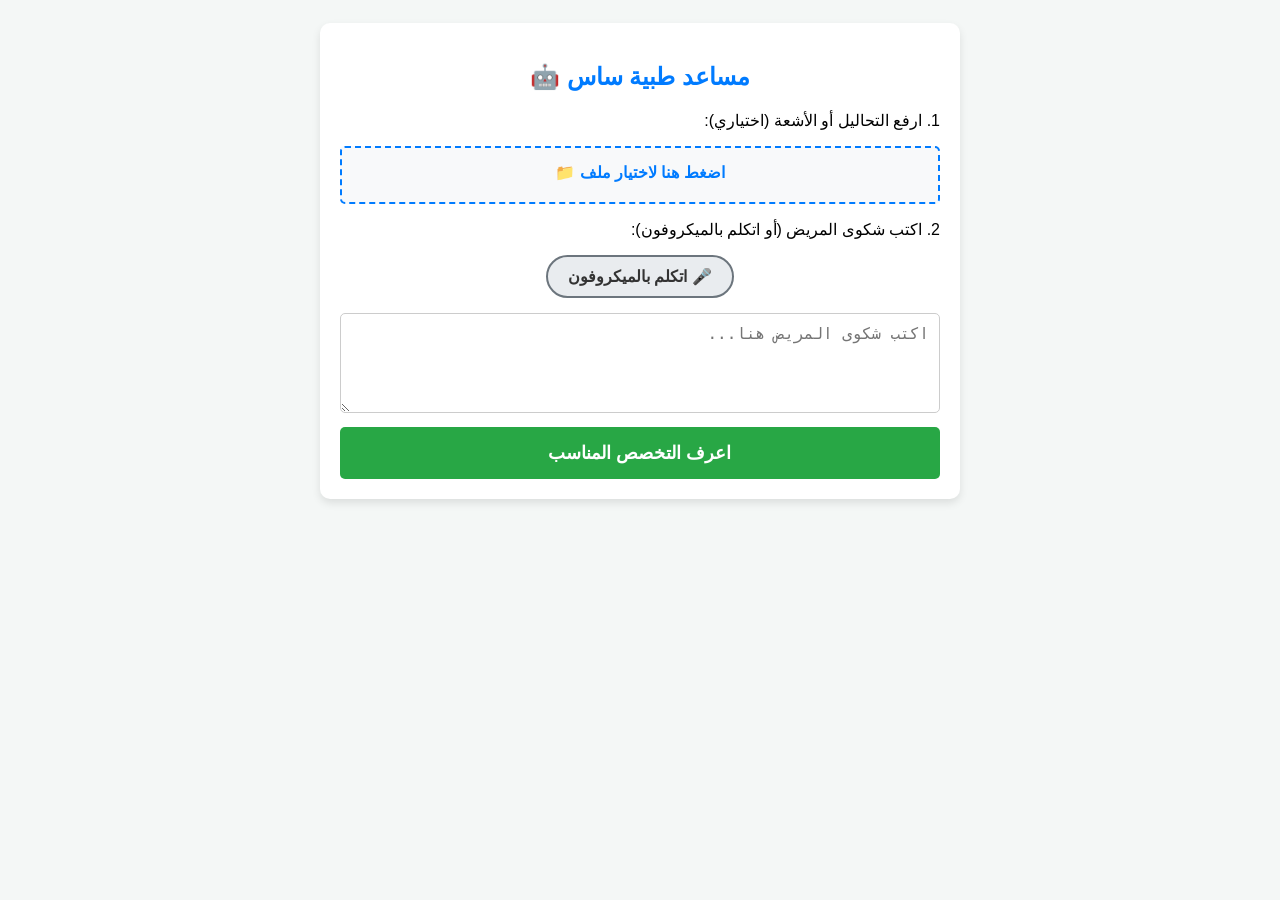
<file: test.html>
<!DOCTYPE html>
<html lang="ar" dir="rtl">
<head>
    <meta charset="UTF-8">
    <meta name="viewport" content="width=device-width, initial-scale=1.0">
    <title>مساعد طبية ساس</title>
    <style>
        body { font-family: 'Segoe UI', Tahoma, sans-serif; background-color: #f4f7f6; padding: 15px; }
        .container { max-width: 600px; margin: auto; background: white; padding: 20px; border-radius: 10px; box-shadow: 0 4px 8px rgba(0,0,0,0.1); }
        textarea { width: 100%; height: 100px; padding: 10px; border: 1px solid #ccc; border-radius: 5px; margin-bottom: 10px; font-size: 16px; box-sizing: border-box; }
        .file-upload { background: #f8f9fa; border: 2px dashed #007bff; padding: 15px; text-align: center; border-radius: 5px; margin-bottom: 15px; }
        .file-upload input[type="file"] { display: none; }
        .file-upload label { color: #007bff; font-weight: bold; cursor: pointer; display: block; }
        
        /* تنسيقات الميكروفون */
        .mic-container { text-align: center; margin-bottom: 15px; }
        .mic-btn { background-color: #e9ecef; border: 2px solid #6c757d; color: #333; padding: 10px 20px; border-radius: 50px; font-size: 16px; cursor: pointer; font-weight: bold; display: inline-flex; align-items: center; gap: 8px; transition: 0.3s; }
        .mic-btn:hover { background-color: #dee2e6; }
        .mic-btn.listening { background-color: #dc3545; border-color: #dc3545; color: white; animation: pulse 1.5s infinite; }
        
        @keyframes pulse {
            0% { box-shadow: 0 0 0 0 rgba(220, 53, 69, 0.7); }
            70% { box-shadow: 0 0 0 10px rgba(220, 53, 69, 0); }
            100% { box-shadow: 0 0 0 0 rgba(220, 53, 69, 0); }
        }

        button.submit-btn { width: 100%; padding: 15px; background-color: #28a745; color: white; border: none; border-radius: 5px; font-size: 18px; font-weight: bold; cursor: pointer; }
        button.submit-btn:disabled { background-color: #ccc; cursor: not-allowed; }
        #result { margin-top: 20px; padding: 15px; background-color: #e9ecef; border-radius: 5px; font-size: 16px; line-height: 1.6; display: none; border-right: 5px solid #28a745; }
        .loader { display: none; text-align: center; margin-top: 10px; color: #007bff; font-weight: bold; }
        .file-name { margin-top: 5px; color: #28a745; font-size: 14px; }
    </style>
</head>
<body>

<div class="container">
    <h2 style="text-align: center; color: #007bff;">مساعد طبية ساس 🤖</h2>
    
    <p>1. ارفع التحاليل أو الأشعة (اختياري):</p>
    <div class="file-upload">
        <label for="fileInput">اضغط هنا لاختيار ملف 📁</label>
        <input type="file" id="fileInput" accept="application/pdf, image/*">
        <div id="fileName" class="file-name"></div>
    </div>

    <p>2. اكتب شكوى المريض (أو اتكلم بالميكروفون):</p>
    
    <!-- زرار الميكروفون -->
    <div class="mic-container">
        <button id="micBtn" class="mic-btn" onclick="toggleMic()">
            🎤 اتكلم بالميكروفون
        </button>
    </div>

    <textarea id="patientComplaint" placeholder="اكتب شكوى المريض هنا..."></textarea>
    
    <button class="submit-btn" id="sendBtn" onclick="analyzeComplaint()">اعرف التخصص المناسب</button>
    
    <div id="loader" class="loader">جاري التحليل... ⏳</div>
    <div id="result"></div>
</div>

<script>
    const API_KEY = "AQ.Ab8RN6IVhFF2Zw29KJS5cyvXFxOKxiytHlLsDScwPhYUuk7roA";
    
    // ==========================================
    // 1. إعدادات الميكروفون (Web Speech API)
    // ==========================================
    let recognition;
    let isListening = false;
    const micBtn = document.getElementById('micBtn');
    const complaintInput = document.getElementById('patientComplaint');

    if ('webkitSpeechRecognition' in window || 'SpeechRecognition' in window) {
        const SpeechRecognition = window.SpeechRecognition || window.webkitSpeechRecognition;
        recognition = new SpeechRecognition();
        recognition.lang = 'ar-EG'; // اللهجة المصرية
        recognition.continuous = true; // ميقفش لوحده
        recognition.interimResults = true; // يكتب وهو بيتكلم

        recognition.onstart = function() {
            isListening = true;
            micBtn.classList.add('listening');
            micBtn.innerHTML = '🔴 جاري الاستماع... (اضغط للإيقاف)';
        };

        recognition.onresult = function(event) {
            let finalTranscript = '';
            for (let i = event.resultIndex; i < event.results.length; ++i) {
                if (event.results[i].isFinal) {
                    finalTranscript += event.results[i][0].transcript + ' ';
                }
            }
            if (finalTranscript) {
                complaintInput.value += finalTranscript;
            }
        };

        recognition.onerror = function(event) {
            console.error("Microphone Error:", event.error);
            if(event.error === 'not-allowed') {
                alert("الميكروفون مش مسموح بيه. لو بتفتح الملف من الموبايل، جرب ترفعه على موقع (https) عشان يشتغل. أو استخدم الكيبورد.");
            }
            stopMic();
        };

        recognition.onend = function() {
            stopMic();
        };
    } else {
        micBtn.style.display = 'none'; // اخفاء الزرار لو المتصفح مش داعمه
    }

    function toggleMic() {
        if (isListening) {
            recognition.stop();
        } else {
            try {
                recognition.start();
            } catch (e) {
                console.error(e);
            }
        }
    }

    function stopMic() {
        isListening = false;
        micBtn.classList.remove('listening');
        micBtn.innerHTML = '🎤 اتكلم بالميكروفون';
    }

    // ==========================================
    // 2. إعدادات رفع الملفات وتحليل الشكوى
    // ==========================================
    document.getElementById('fileInput').addEventListener('change', function(e) {
        const fileName = e.target.files[0] ? e.target.files[0].name : '';
        document.getElementById('fileName').innerText = fileName ? "تم رفع: " + fileName : "";
    });

    const SYSTEM_PROMPT = `
    أنت "مساعد طبية ساس الذكي"، نظام توجيه طبي آلي. 
    مهمتك: قراءة شكوى المريض، ونتائج التحاليل (إن وجدت)، وتحديد التخصص المناسب والفحوصات المبدئية.
    
    [قواعد صارمة]
    1. ممنوع التشخيص أو ذكر أسماء أمراض أو أدوية علاجية.
    2. إذا وجدت علامة خطر (ألم صدر ضاغط، ضيق نفس شديد، فقدان وعي، نزيف حاد)، اكتب فقط: "طوارئ فورًا" وتوقف.
    3. لو الشكوى غامضة، اجعل "باطنة عامة" هو الأساسي.
    4. إذا لم يرفق المريض أي تحاليل، يجب عليك اقتراح فحوصات وتحاليل مبدئية مناسبة. ممنوع اقتراح أدوية.
    
    [طريقة الرد المطلوبة]
    - درجة الاستعجال: [طوارئ / كشف عاجل / كشف عادي]
    - التخصص الأساسي: [تخصص واحد فقط] (السبب: ...)
    - التخصصات المساعدة: [تخصص 1] / [تخصص 2] / [تخصص 3] (حتى 5 تخصصات، مرتبة من الأهم للأقل).
    - الفحوصات والتحاليل المقترحة (لو مفيش تحاليل مرفقة): [اقترح 3-5 تحاليل أو أشعة مبدئية بالعامية].
    - تنويه: هذا التوجيه لا يغني عن استشارة الطبيب.
    `;

    const fileToBase64 = file => new Promise((resolve, reject) => {
        const reader = new FileReader();
        reader.readAsDataURL(file);
        reader.onload = () => resolve(reader.result);
        reader.onerror = error => reject(error);
    });

    const sleep = ms => new Promise(resolve => setTimeout(resolve, ms));

    async function analyzeComplaint() {
        if (isListening) recognition.stop(); // اقفل الميك لو شغال

        const complaint = complaintInput.value;
        const file = document.getElementById('fileInput').files[0];
        const resultDiv = document.getElementById('result');
        const sendBtn = document.getElementById('sendBtn');
        const loader = document.getElementById('loader');

        if (!complaint.trim() && !file) {
            alert('من فضلك ارفع ملف أو اكتب/اتكلم بالشكوى!');
            return;
        }

        sendBtn.disabled = true;
        loader.style.display = 'block';
        resultDiv.style.display = 'none';

        let parts = [{ text: SYSTEM_PROMPT + "\n\nشكوى المريض:\n" + (complaint || "لم يذكر شكوى، اعتمد على التحليل.") }];

        if (file) {
            try {
                const base64Data = await fileToBase64(file);
                const base64String = base64Data.split(',')[1]; 
                parts.push({ inlineData: { mimeType: file.type, data: base64String } });
            } catch (error) {
                alert("حدث خطأ في قراءة الملف.");
                sendBtn.disabled = false;
                loader.style.display = 'none';
                return;
            }
        }

        const models = ['gemini-3.5-flash', 'gemini-3.8-flash', 'gemini-flash-lite-latest'];
        let lastError = null;

        for (let model of models) {
            const url = `https://generativelanguage.googleapis.com/v1beta/models/${model}:generateContent?key=${API_KEY}`;
            try {
                for (let attempt = 1; attempt <= 3; attempt++) {
                    try {
                        const response = await fetch(url, {
                            method: 'POST',
                            headers: { 'Content-Type': 'application/json' },
                            body: JSON.stringify({ contents: [{ parts: parts }] })
                        });

                        const data = await response.json();
                        
                        if (data.error && (data.error.code === 503 || data.error.code === 429)) {
                            throw new Error(`الضغط عالي (${data.error.code})، جاري إعادة المحاولة...`);
                        }
                        
                        if (data.error) throw new Error(data.error.message);

                        const aiResponse = data.candidates[0].content.parts[0].text;
                        resultDiv.innerHTML = `<strong>نتيجة التحليل:</strong><br><br>${aiResponse.replace(/\n/g, '<br>')}`;
                        resultDiv.style.display = 'block';
                        return;

                    } catch (err) {
                        lastError = err;
                        if (attempt < 3) await sleep(2000);
                    }
                }
            } catch (err) {
                lastError = err;
            }
        }

        resultDiv.innerHTML = `<span style="color: red;">الخدمة مشغولة جداً حالياً. جرب تاني بعد دقيقة.<br><small>(${lastError.message})</small></span>`;
        resultDiv.style.display = 'block';
        sendBtn.disabled = false;
        loader.style.display = 'none';
    }
</script>

</body>
</html>
</file>
